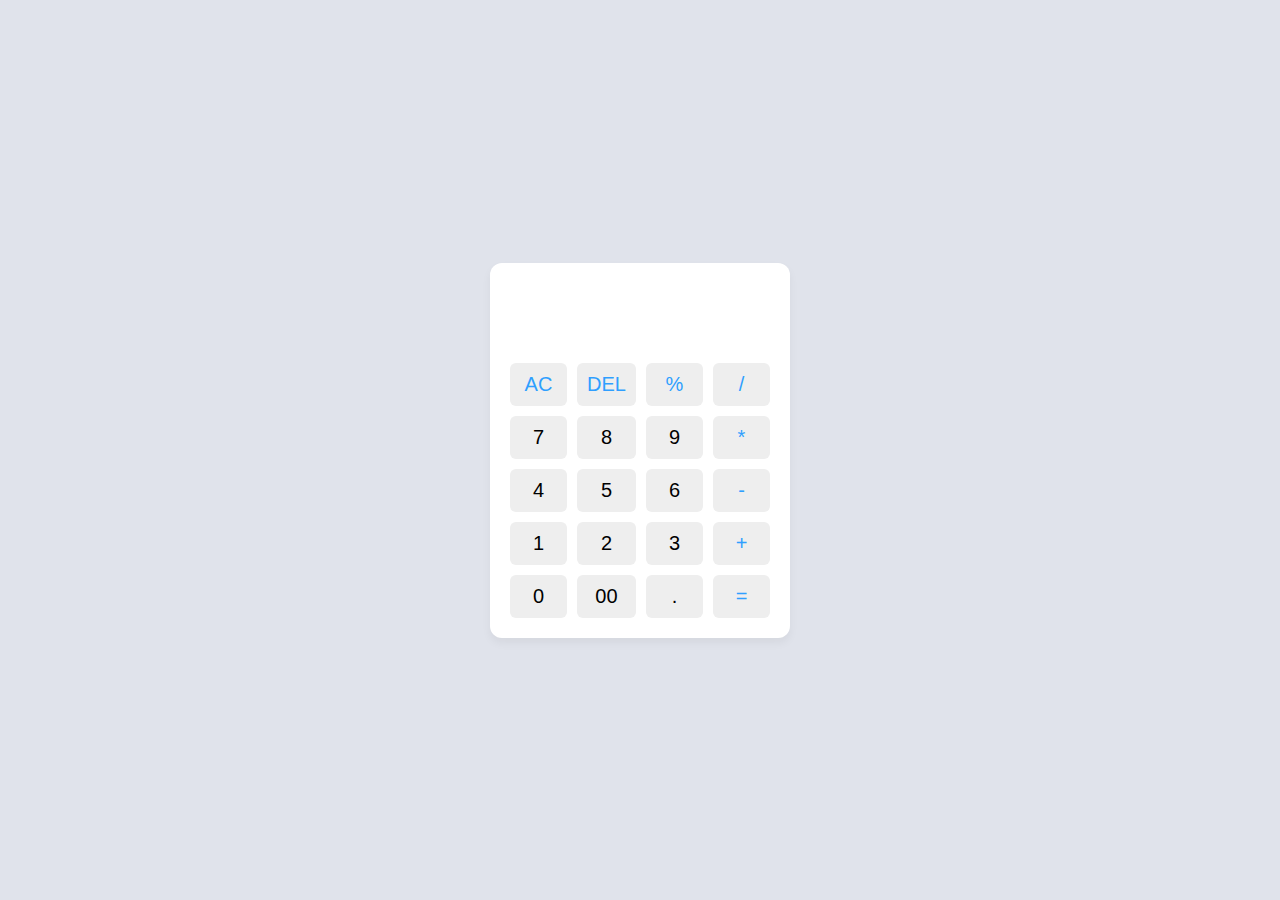
<file: calculator app/index.html>
<!DOCTYPE html>
<!-- Coding By CodingNepal - codingnepalweb.com -->
<html lang="en">
  <head>
    <meta charset="UTF-8" />
    <meta http-equiv="X-UA-Compatible" content="IE=edge" />
    <meta name="viewport" content="width=device-width, initial-scale=1.0" />
    <title>Calculator in HTML CSS & JavaScript</title>
    <link href="https://api.fontshare.com/v2/css?f[]=clash-display@400,500,300&display=swap" rel="stylesheet">
    <link rel="stylesheet" href="style.css" />
  </head>
  <body>
    <div class="container">
      <input type="text" class="display" />

      <div class="buttons">
        <button class="operator" data-value="AC">AC</button>
        <button class="operator" data-value="DEL">DEL</button>
        <button class="operator" data-value="%">%</button>
        <button class="operator" data-value="/">/</button>

        <button data-value="7">7</button>
        <button data-value="8">8</button>
        <button data-value="9">9</button>
        <button class="operator" data-value="*">*</button>

        <button data-value="4">4</button>
        <button data-value="5">5</button>
        <button data-value="6">6</button>
        <button class="operator" data-value="-">-</button>

        <button data-value="1">1</button>
        <button data-value="2">2</button>
        <button data-value="3">3</button>
        <button class="operator" data-value="+">+</button>

        <button data-value="0">0</button>
        <button data-value="00">00</button>
        <button data-value=".">.</button>
        <button class="operator" data-value="=">=</button>
      </div>
    </div>

    <script src="script.js"></script>
  </body>
</html>
</file>
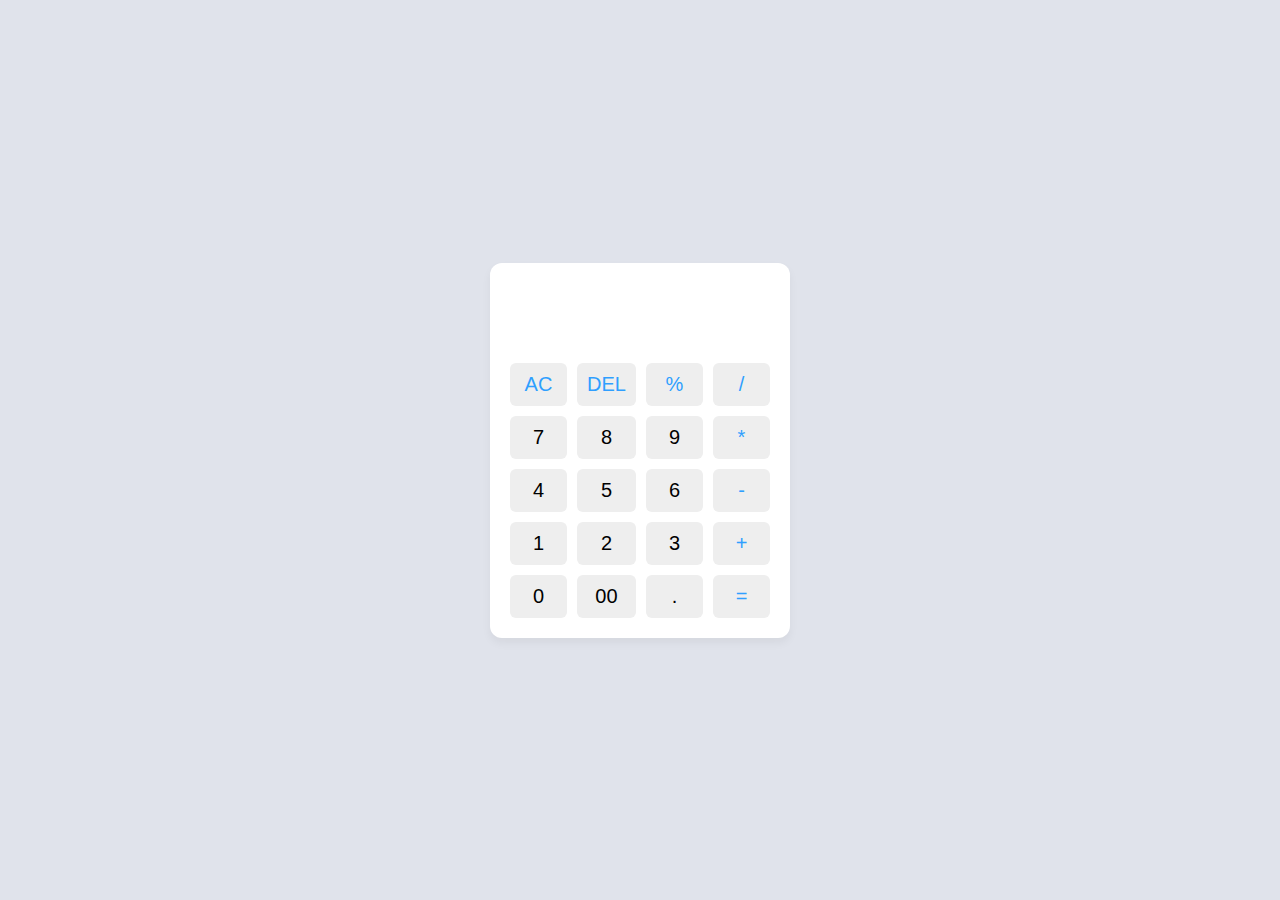
<file: calculator/index.html>
<!DOCTYPE html>
<html lang="en">
  <head>
    <meta charset="UTF-8" />
    <meta name="viewport" content="width=device-width, initial-scale=1.0" />
    <title>Calculator application</title>
    <link rel="stylesheet" href="style.css" />
  </head>
  <body>
    <div class="container">
      <input type="text" class="display" />

      <div class="buttons">
        <button class="operator" data-value="AC">AC</button>
        <button class="operator" data-value="DEL">DEL</button>
        <button class="operator" data-value="%">%</button>
        <button class="operator" data-value="/">/</button>

        <button data-value="7">7</button>
        <button data-value="8">8</button>
        <button data-value="9">9</button>
        <button class="operator" data-value="*">*</button>

        <button data-value="4">4</button>
        <button data-value="5">5</button>
        <button data-value="6">6</button>
        <button class="operator" data-value="-">-</button>

        <button data-value="1">1</button>
        <button data-value="2">2</button>
        <button data-value="3">3</button>
        <button class="operator" data-value="+">+</button>

        <button data-value="0">0</button>
        <button data-value="00">00</button>
        <button data-value=".">.</button>
        <button class="operator" data-value="=">=</button>
      </div>
    </div>

    <script src="script.js"></script>
  </body>
</html>
</file>
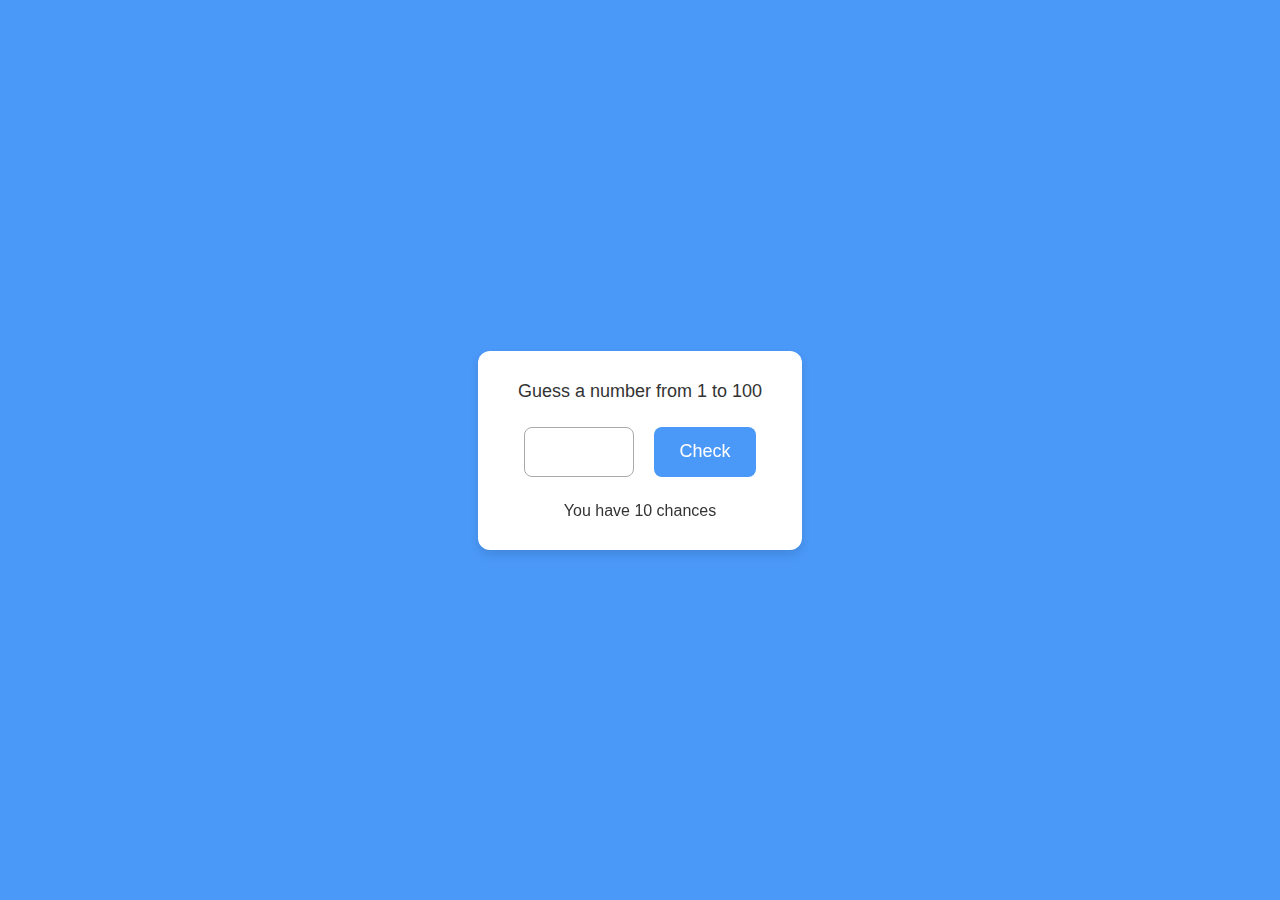
<file: random number game/index.html>
<!DOCTYPE html>
<html lang="en">
  <head>
    <meta charset="UTF-8" />
    <meta http-equiv="X-UA-Compatible" content="IE=edge" />
    <meta name="viewport" content="width=device-width, initial-scale=1.0" />
    <title>Game in HTML CSS & JavaScript</title>
    <link rel="stylesheet" href="style.css" />
  </head>
  <body>
    <div class="wrapper">
      <header>Guess a number from 1 to 100</header>
      <p class="guess"></p>
      <div class="input-field">
        <input type="number" />
        <button>Check</button>
      </div>
      <p>You have <span class="chances">10</span> chances</p>
    </div>

    <script src="script.js" defer></script>
  </body>
</html>
</file>
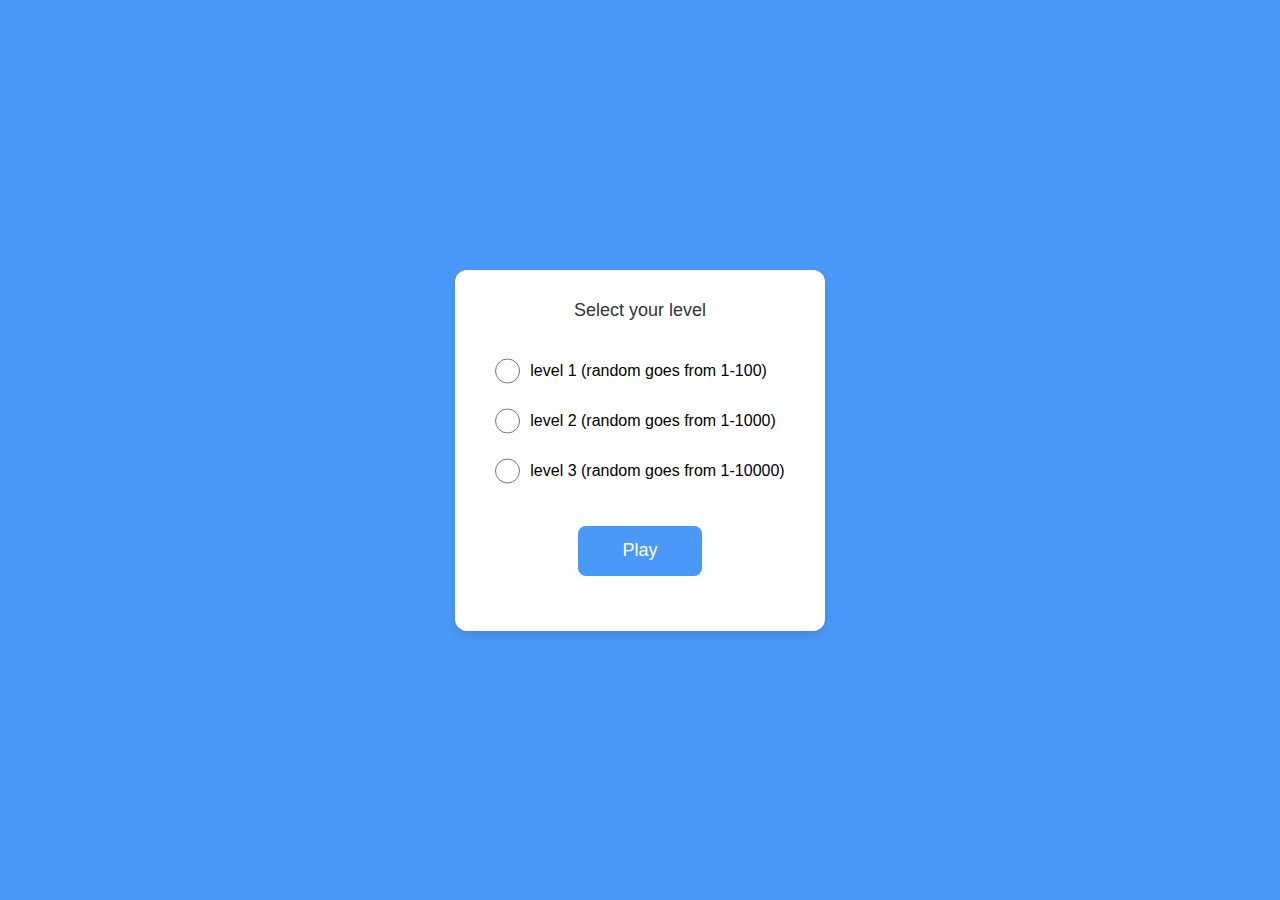
<file: random/game.html>
<!DOCTYPE html>
<html lang="en">
  <head>
    <meta charset="UTF-8" />
    <meta name="viewport" content="width=device-width, initial-scale=1.0" />
    <title>Random number game - game</title>
    <link rel="stylesheet" href="style.css" />
  </head>
  <body>
    <div class="wrapper">
      <header>
        Guess a number from 1 to
        <span id="max-number"></span>
      </header>
      <p class="guess"></p>
      <div class="input-field">
        <input type="number" />
        <button>Check</button>
      </div>
      <p>You have <span class="chances">10</span> chances</p>
    </div>

    <div id="checklevel"></div>
    <script src="game.js"></script>
  </body>
</html>
</file>
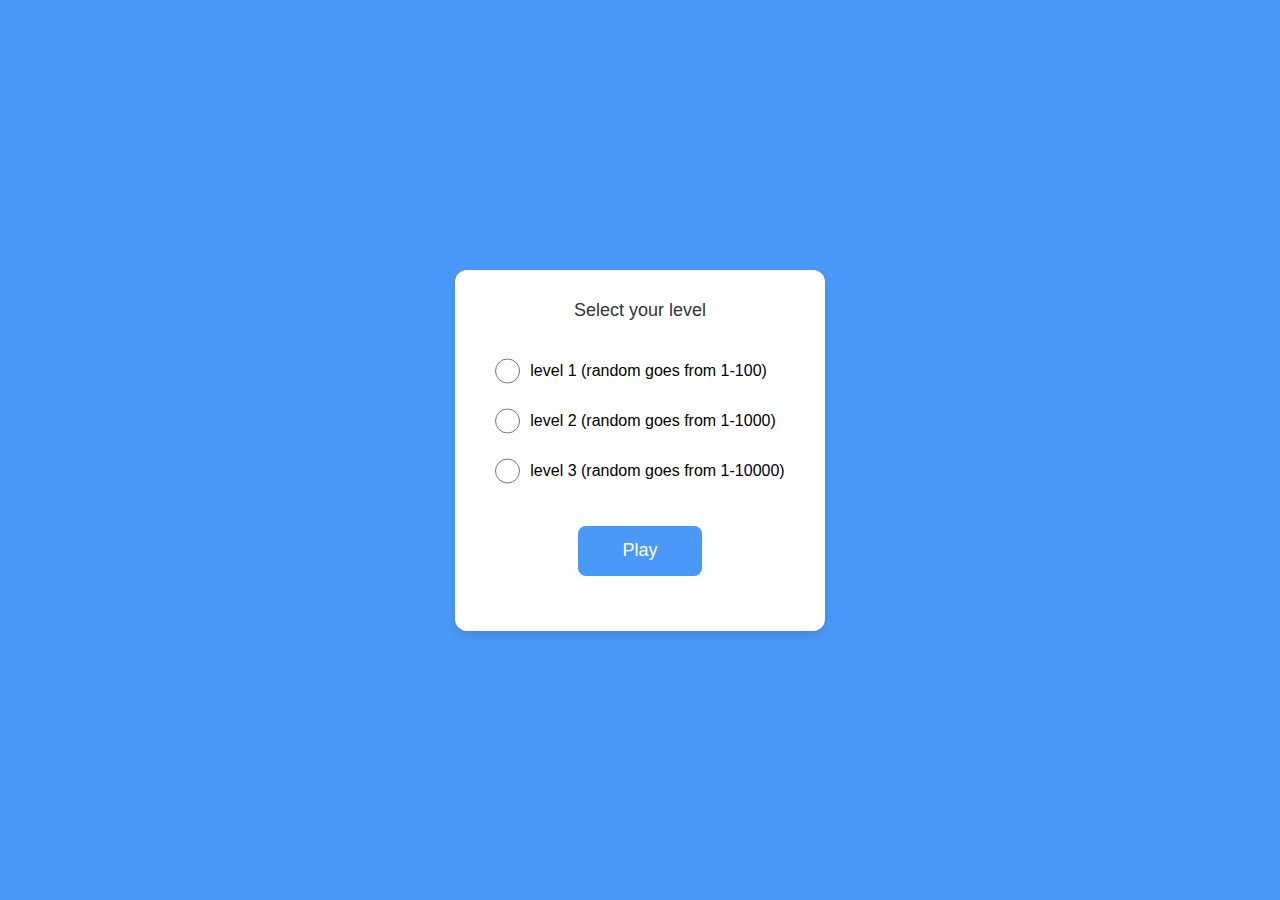
<file: random/level.html>
<!DOCTYPE html>
<html lang="en">
  <head>
    <meta charset="UTF-8" />
    <meta name="viewport" content="width=device-width, initial-scale=1.0" />
    <title>Random number game - level</title>
    <link rel="stylesheet" href="style.css" />
  </head>
  <body>
    <div class="wrapper">
      <header>Select your level</header>
      <div class="input-field">
        <form id="form">
          <div>
            <input type="radio" name="level" id="level1" value="1" />
            <label for="level1">level 1 (random goes from 1-100)</label>
          </div>
          <div>
            <input type="radio" name="level" id="level2" value="2" />
            <label for="level2">level 2 (random goes from 1-1000)</label>
          </div>
          <div>
            <input type="radio" name="level" id="level3" value="3" />
            <label for="level3">level 3 (random goes from 1-10000)</label>
          </div>
          <button type="submit" class="play">Play</button>
        </form>
      </div>
    </div>

    <script src="level.js"></script>
  </body>
</html>
</file>
<file: calculator app/style.css>
* {
  margin: 0;
  padding: 0;
  box-sizing: border-box;
  font-family: "Clash Display", sans-serif;
}
body {
  height: 100vh;
  display: flex;
  align-items: center;
  justify-content: center;
  background: #e0e3eb;
}
.container {
  position: relative;
  max-width: 300px;
  width: 100%;
  border-radius: 12px;
  padding: 10px 20px 20px;
  background: #fff;
  box-shadow: 0 5px 10px rgba(0, 0, 0, 0.05);
}
.display {
  height: 80px;
  width: 100%;
  outline: none;
  border: none;
  text-align: right;
  margin-bottom: 10px;
  font-size: 25px;
  color: #000e1a;
  pointer-events: none;
}
.buttons {
  display: grid;
  grid-gap: 10px;
  grid-template-columns: repeat(4, 1fr);
}
.buttons button {
  padding: 10px;
  border-radius: 6px;
  border: none;
  font-size: 20px;
  cursor: pointer;
  background-color: #eee;
}
.buttons button:active {
  transform: scale(0.95);
  transition-duration: 500ms;
}
.operator {
  color: #2f9fff;
}
</file>
<file: calculator/style.css>
* {
    margin: 0;
    padding: 0;
    box-sizing: border-box;
    font-family: "Clash Display", sans-serif;
  }
  body {
    height: 100vh;
    display: flex;
    align-items: center;
    justify-content: center;
    background: #e0e3eb;
  }
  .container {
    position: relative;
    max-width: 300px;
    width: 100%;
    border-radius: 12px;
    padding: 10px 20px 20px;
    background: #fff;
    box-shadow: 0 5px 10px rgba(0, 0, 0, 0.05);
  }
  .display {
    height: 80px;
    width: 100%;
    outline: none;
    border: none;
    text-align: right;
    margin-bottom: 10px;
    font-size: 25px;
    color: #000e1a;
    pointer-events: none;
  }

  .buttons {
    display: grid;
    grid-gap: 10px;
    grid-template-columns: repeat(4, 1fr);
  }
  .buttons button {
    padding: 10px;
    border-radius: 6px;
    border: none;
    font-size: 20px;
    cursor: pointer;
    background-color: #eee;
  }
  .buttons button:active {
    transform: scale(0.95);
  }
  .operator {
    color: #2f9fff;
  }
</file>
<file: random number game/style.css>
@import url("https://api.fontshare.com/v2/css?f[]=clash-display@400,500,300&display=swap");
* {
  margin: 0;
  padding: 0;
  box-sizing: border-box;
  font-family: "Clash Display", sans-serif;
}
body {
  min-height: 100vh;
  display: flex;
  align-items: center;
  justify-content: center;
  background: #4a98f7;
}
.wrapper {
  padding: 30px 40px;
  border-radius: 12px;
  background: #fff;
  text-align: center;
  box-shadow: 0 5px 10px rgba(0, 0, 0, 0.1);
}
.wrapper header {
  font-size: 18px;
  font-weight: 400;
  color: #333;
}
.wrapper p {
  color: #333;
}
.wrapper .input-field {
  display: flex;
  justify-content: center;
  gap: 20px;
  margin: 25px 0;
}
.input-field input,
.input-field button {
  height: 50px;
  width: calc(100% / 2 - 20px);
  outline: none;
  padding: 0 20px;
  border-radius: 8px;
  font-size: 18px;
}
.input-field input {
  text-align: center;
  color: #707070;
  width: 110px;
  border: 1px solid #aaa;
}
input::-webkit-inner-spin-button,
input::-webkit-outer-spin-button {
  display: none;
}
.input-field input:disabled {
  cursor: not-allowed;
}
.input-field button {
  border: none;
  background: #4a98f7;
  color: #fff;
  cursor: pointer;
  transition: 0.3s;
}
.input-field button:active {
  transform: scale(0.97);
}
</file>
<file: random/style.css>
/* Import Google font - clash display */
@import url("https://api.fontshare.com/v2/css?f[]=clash-display@400,500,300&display=swap");
* {
  margin: 0;
  padding: 0;
  box-sizing: border-box;
  font-family: "Clash Display", sans-serif;
}
body {
  min-height: 100vh;
  display: flex;
  align-items: center;
  justify-content: center;
  background: #4a98f7;
}
.wrapper {
  padding: 30px 40px;
  border-radius: 12px;
  background: #fff;
  text-align: center;
  box-shadow: 0 5px 10px rgba(0, 0, 0, 0.1);
}
.wrapper header {
  font-size: 18px;
  font-weight: 400;
  color: #333;
}
.wrapper p {
  color: #333;
}
.wrapper .input-field {
  display: flex;
  justify-content: center;
  gap: 20px;
  margin: 25px 0;
}
.input-field input,
.input-field button {
  height: 50px;
  width: calc(100% / 2 - 20px);
  outline: none;
  padding: 0 20px;
  border-radius: 8px;
  font-size: 18px;
}
.input-field input[type="text"] {
  text-align: center;
  color: #707070;
  width: 110px;
  border: 1px solid #aaa;
}
.input-field input:disabled {
  cursor: not-allowed;
}
.input-field button {
  border: none;
  background: #4a98f7;
  color: #fff;
  cursor: pointer;
  transition: 0.3s;
}
.input-field button:active {
  transform: scale(0.97);
}

/* level */
.input-field form input {
    text-align: center;
    color: #707070;
    width: 25px;
    margin-right: 10px;
    border: 1px solid #aaa;
}

.input-field form div{
    display: flex;
    align-items: center;
    gap: 2;
}

.play{
    margin-top: 30px;
}
</file>
